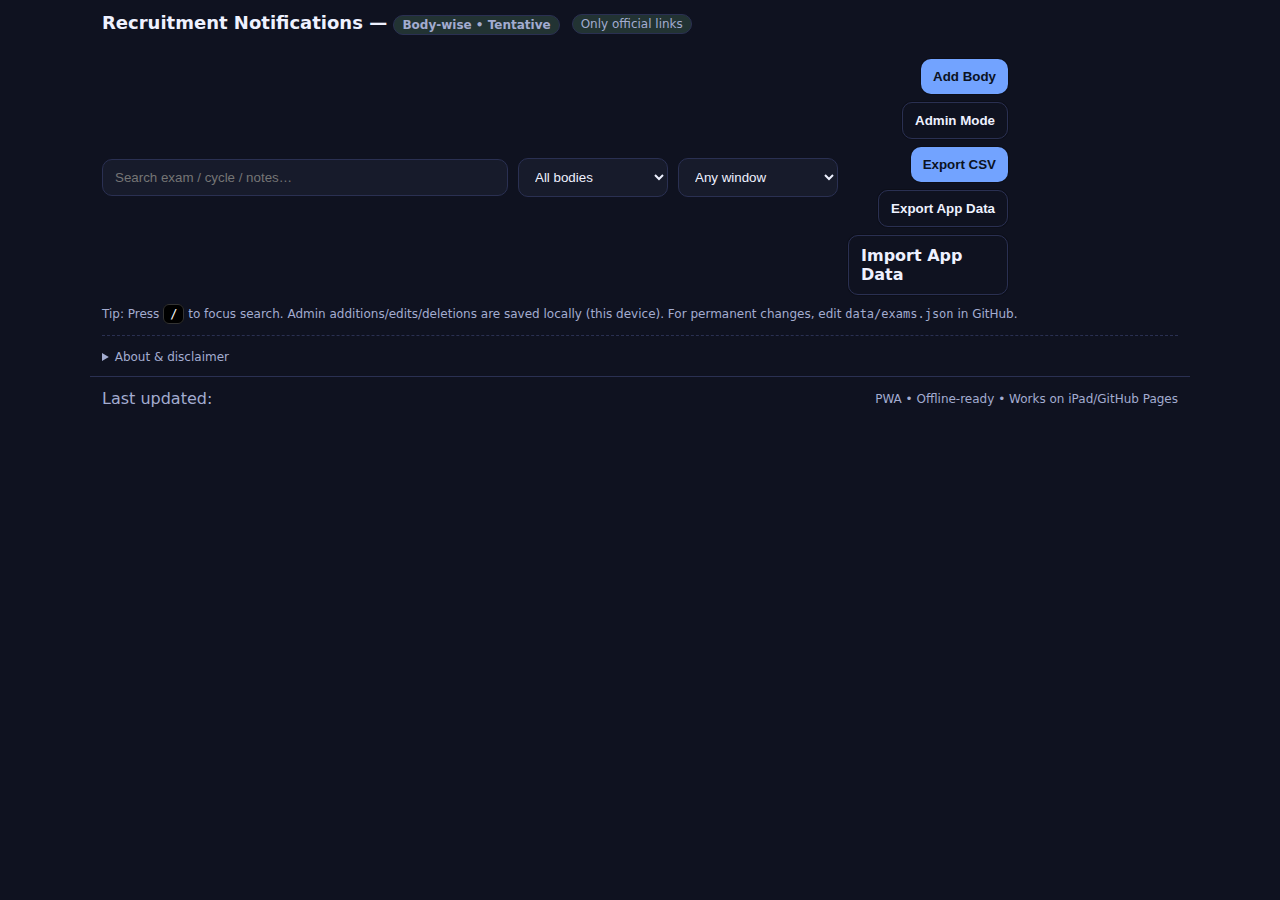
<file: index.html>
<!doctype html>
<html lang="en">
<head>
<meta charset="utf-8" />
<meta name="viewport" content="width=device-width, initial-scale=1" />
<title>Recruitment Notifications — Body-wise (Tentative)</title>
<meta name="description" content="Tentative notification calendar for recruitment exams, grouped by recruitment body.">
<link rel="manifest" href="manifest.webmanifest">
<meta name="theme-color" content="#0f1220" />
<link rel="icon" href="assets/icon-192.png" />
<link rel="apple-touch-icon" href="assets/icon-192.png" />
<link rel="stylesheet" href="css/style.css" />
</head>
<body>
<header class="wrap">
  <h1>Recruitment Notifications — <span class="badge">Body-wise • Tentative</span></h1>
  <div class="kv"><span class="badge">Only official links</span></div>
</header>

<div class="wrap">
  <div class="controls">
    <input id="q" type="search" placeholder="Search exam / cycle / notes…" autocomplete="off" />
    <select id="body">
      <option value="__all__">All bodies</option>
    </select>
    <select id="window">
      <option value="__all__">Any window</option>
      <option value="date">Exact date</option>
      <option value="month">Month</option>
      <option value="quarter">Quarter</option>
      <option value="half">Half-year</option>
      <option value="tbd">TBD</option>
    </select>
    <div class="btn-row">
      <button class="btn" id="addBody" title="Create a new recruitment body">Add Body</button>
      <button class="btn ghost" id="toggleAdmin" title="Local, device-only edits">Admin Mode</button>
      <button class="btn" id="exportCsv">Export CSV</button>
      <button class="btn ghost" id="exportJson">Export App Data</button>
      <label class="btn ghost filelike">
        Import App Data
        <input id="importJson" type="file" accept="application/json" hidden />
      </label>
    </div>
  </div>

  <div id="mount"></div>

  <p class="small">
    Tip: Press <kbd>/</kbd> to focus search. Admin additions/edits/deletions are saved locally (this device).  
    For permanent changes, edit <code>data/exams.json</code> in GitHub.
  </p>

  <hr class="sep">

  <details>
    <summary class="small">About & disclaimer</summary>
    <p class="small">All timelines here are <strong>tentative</strong>. Always verify on the respective body’s official website (links provided). No scraping or auto-refresh happens in this app.</p>
  </details>
</div>

<footer class="wrap">
  <div>Last updated: <span id="updated"></span></div>
  <div class="small">PWA • Offline-ready • Works on iPad/GitHub Pages</div>
</footer>

<!-- Add / Edit dialog (Admin Mode) -->
<dialog id="editDlg">
  <header><strong id="dlgTitle">Add entry</strong></header>
  <form id="editForm" method="dialog">
    <div>
      <label>Recruitment Body</label>
      <input name="body" required placeholder="e.g., SSC, UPSC, IBPS, RRB, MPSC">
    </div>
    <div>
      <label>Exam (Name)</label>
      <input name="exam" required placeholder="e.g., CGL, Civil Services, PO/MT">
    </div>
    <div>
      <label>Cycle / Year</label>
      <input name="cycle" placeholder="e.g., 2025, 2025–26">
    </div>
    <div>
      <label>Window Type</label>
      <select name="wtype">
        <option value="date">Exact date</option>
        <option value="month">Month</option>
        <option value="quarter">Quarter (Q1–Q4)</option>
        <option value="half">Half-year (H1/H2)</option>
        <option value="tbd">TBD</option>
      </select>
    </div>
    <div data-slot="date">
      <label>Exact Date</label>
      <input type="date" name="date">
    </div>
    <div data-slot="month" style="display:none">
      <label>Month</label>
      <input type="month" name="month">
    </div>
    <div data-slot="quarter" style="display:none">
      <label>Quarter & Year</label>
      <div class="inline">
        <select name="q">
          <option value="Q1">Q1</option><option value="Q2">Q2</option>
          <option value="Q3">Q3</option><option value="Q4">Q4</option>
        </select>
        <input type="number" name="qy" min="2020" max="2100" value="2025">
      </div>
    </div>
    <div data-slot="half" style="display:none">
      <label>Half & Year</label>
      <div class="inline">
        <select name="h">
          <option value="H1">H1</option><option value="H2">H2</option>
        </select>
        <input type="number" name="hy" min="2020" max="2100" value="2025">
      </div>
    </div>
    <div class="full">
      <label>Official Link (must be official domain)</label>
      <input name="official" required placeholder="https://… (gov.in / nic.in / official)">
    </div>
    <div class="full">
      <label>Notes</label>
      <textarea name="notes" rows="2" placeholder="e.g., based on previous cycle pattern / press note"></textarea>
    </div>
    <div class="actions">
      <button class="btn ghost" value="cancel">Cancel</button>
      <button class="btn" value="submit">Save</button>
    </div>
  </form>
</dialog>

<script defer src="js/app.js"></script>
<script>
  if ('serviceWorker' in navigator) {
    window.addEventListener('load', () => navigator.serviceWorker.register('./sw.js').catch(()=>{}));
  }
</script>
</body>
</html>
</file>
<file: css/style.css>
:root{
  --bg:#0f1220; --card:#171b2b; --ink:#eef1ff; --muted:#a3acd0; --line:#2a3052; --accent:#72a3ff;
  --ok:#79e08e; --warn:#ffd166; --bad:#ff7b7b;
}
*{box-sizing:border-box}
html,body{height:100%}
body{
  margin:0; background:var(--bg); color:var(--ink);
  font-family: system-ui,-apple-system,Segoe UI,Roboto,Ubuntu,"Helvetica Neue",Arial;
}
header,footer{padding:12px 16px; display:flex; align-items:center; gap:12px; flex-wrap:wrap}
header h1{margin:0; font-size:18px; font-weight:700}
.wrap{max-width:1100px; margin:0 auto; padding:12px}
.controls{
  display:grid; grid-template-columns: 1fr 170px 170px auto; gap:10px; align-items:center
}
.btn-row{display:flex; gap:8px; justify-content:flex-end; flex-wrap:wrap}
input[type="search"], select{
  width:100%; padding:10px 12px; border-radius:10px; border:1px solid var(--line);
  background:var(--card); color:var(--ink); outline:none;
}
.btn{
  appearance:none; border:none; padding:10px 12px; border-radius:10px; cursor:pointer; font-weight:600;
  background:var(--accent); color:#0b1222; box-shadow:0 0 0 1px #0003;
}
.btn.ghost{ background:transparent; color:var(--ink); border:1px solid var(--line)}
.btn.filelike{position:relative}
.btn.filelike input{position:absolute; inset:0; opacity:0; cursor:pointer}
.badge{display:inline-block; padding:2px 8px; border-radius:999px; font-size:12px; background:#233; color:var(--muted); border:1px solid var(--line)}
.group{
  margin-top:18px; border-radius:14px; overflow:hidden; border:1px solid var(--line)
}
.group>h2{
  margin:0; padding:10px 14px; background:#12162a; color:#cfe0ff; font-size:14px; letter-spacing:.2px;
  display:flex; align-items:center; gap:8px; justify-content:space-between
}
.table{width:100%; border-collapse:separate; border-spacing:0}
.table th, .table td{padding:10px 12px; text-align:left; border-bottom:1px solid var(--line)}
.table th{font-size:12px; color:var(--muted); background:#11162a; position:sticky; top:0; z-index:1}
.row-actions a, .row-actions button{
  margin-right:8px; text-decoration:none; font-size:12px; padding:6px 8px; border-radius:8px; border:1px solid var(--line);
  background:#12182e; color:var(--ink); display:inline-flex; align-items:center; gap:6px; cursor:pointer
}
.kv{display:inline-flex; gap:4px; align-items:center}
kbd{
  background:#000; color:#fff; padding:2px 6px; border-radius:6px; border:1px solid #333; font-size:12px
}
footer{justify-content:space-between; color:var(--muted); border-top:1px solid var(--line)}
hr.sep{border:0; border-top:1px dashed var(--line); margin:14px 0}

dialog{
  border:1px solid var(--line); border-radius:12px; background:var(--card); color:var(--ink);
  width:min(680px, 92vw); padding:0;
}
dialog header{padding:12px 14px; border-bottom:1px solid var(--line)}
dialog form{padding:12px 14px; display:grid; grid-template-columns: 1fr 1fr; gap:10px}
dialog form .full{grid-column:1/-1}
dialog label{font-size:12px; color:var(--muted)}
dialog input, dialog select, dialog textarea{
  width:100%; padding:10px 12px; border-radius:10px; border:1px solid var(--line);
  background:#0f1427; color:var(--ink); outline:none;
}
dialog .inline{display:flex; gap:8px}
dialog .actions{display:flex; justify-content:flex-end; gap:10px; padding:12px 14px; border-top:1px solid var(--line)}
.empty{
  padding:20px; color:var(--muted); font-size:14px; border-top:1px dashed var(--line); background:#0f1427
}
.small{font-size:12px; color:var(--muted)}

.warn{color:var(--warn)}
.bad{color:var(--bad)}

.controls{
  display:grid;
  grid-template-columns: 1fr 150px 160px 160px 150px auto; /* search, body, level, state/UT, window, buttons */
  gap:10px; align-items:center;
}
@media (max-width:1000px){
  .controls{ grid-template-columns: 1fr 1fr 1fr }
}
</file>
